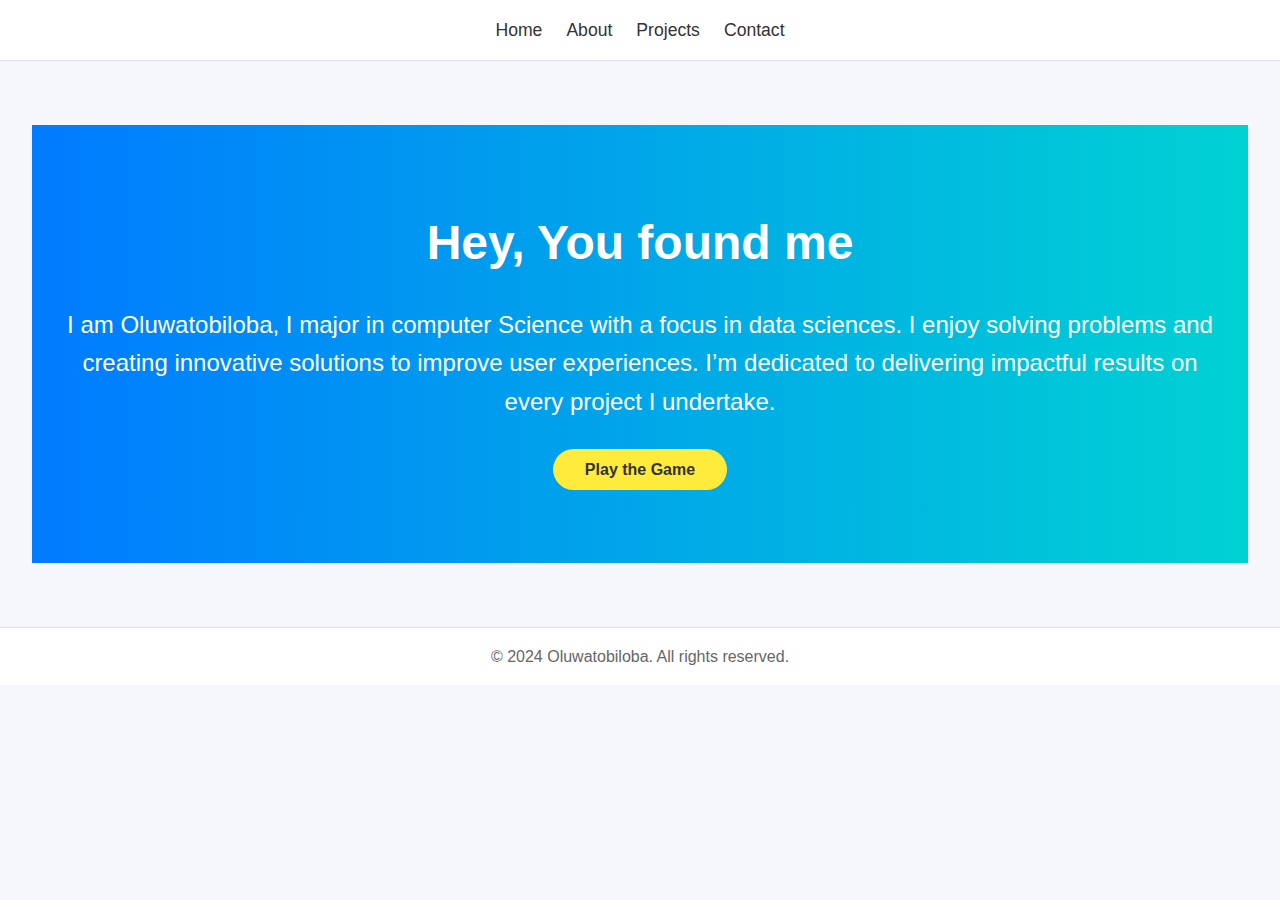
<file: index.html>
<!DOCTYPE html>
<html lang="en">
<head>
    <meta charset="UTF-8">
    <meta name="viewport" content="width=device-width, initial-scale=1.0">
    <title>Home - Oluwatobiloba</title>
    <link rel="stylesheet" href="style.css">
</head>
<body>
    <header>
        <nav>
            <ul>
                <li><a href="index.html">Home</a></li>
                <li><a href="about.html">About</a></li>
                <li><a href="projects.html">Projects</a></li>
                <li><a href="contact.html">Contact</a></li>
            </ul>
        </nav>
    </header>

    <main>
        <section class="hero">
            <h1>Hey, You found me</h1>
            <p class="intro">I am Oluwatobiloba, I major in computer Science with a focus in data sciences. I enjoy solving problems and creating innovative solutions to improve user experiences. I’m dedicated to delivering impactful results on every project I undertake.</p>
            <a href="https://tobbyy2004.github.io/Toby-Numbers-game/" target="_blank" class="btn">Play the Game</a>
        </section>
    </main>

    <footer>
        <p>&copy; 2024 Oluwatobiloba. All rights reserved.</p>
    </footer>
</body>
</html>
</file>
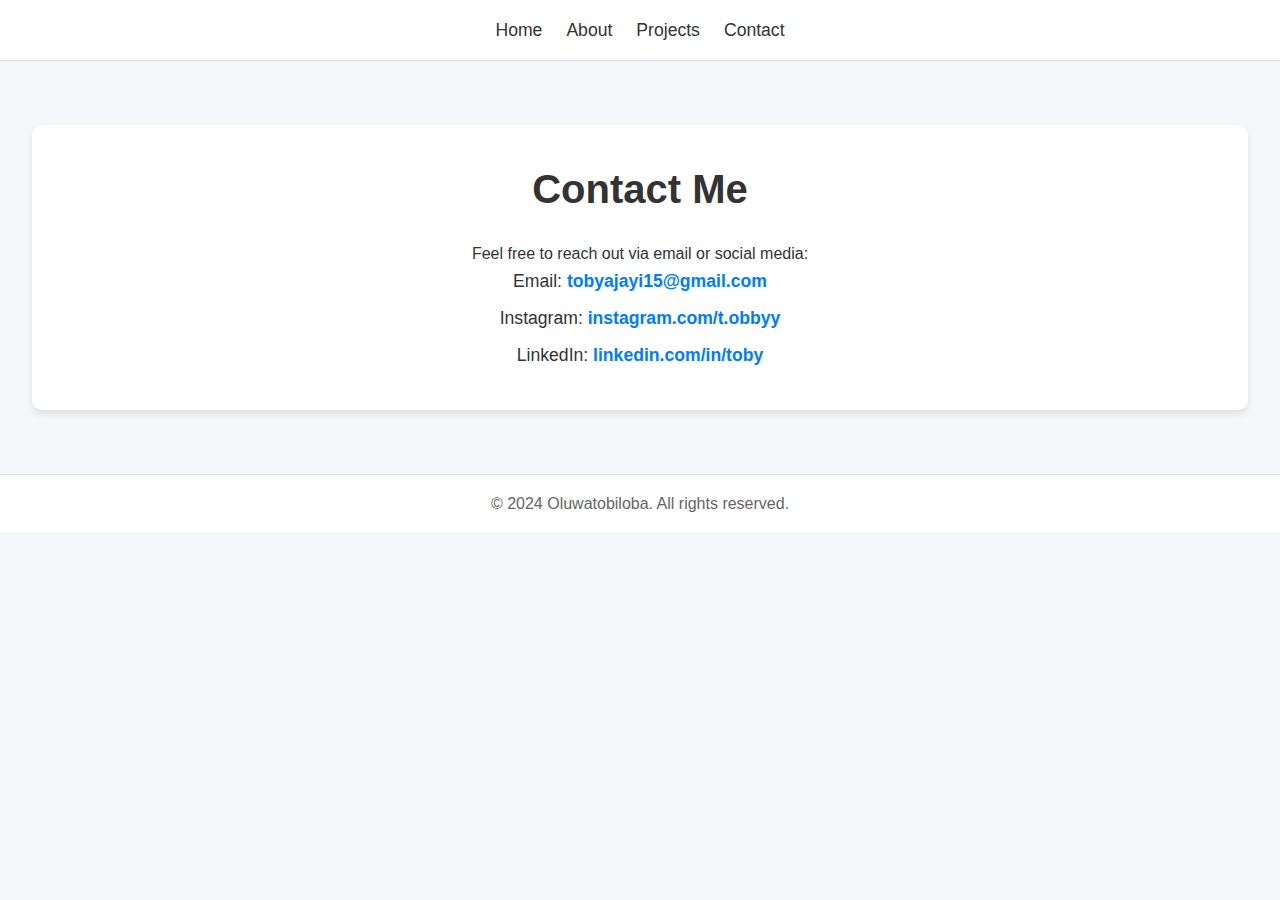
<file: contact.html>
<!DOCTYPE html>
<html lang="en">
<head>
    <meta charset="UTF-8">
    <meta name="viewport" content="width=device-width, initial-scale=1.0">
    <title>Contact - Oluwatobiloba</title>
    <link rel="stylesheet" href="style.css">
</head>
<body>
    <header>
        <nav>
            <ul>
                <li><a href="index.html">Home</a></li>
                <li><a href="about.html">About</a></li>
                <li><a href="projects.html">Projects</a></li>
                <li><a href="contact.html">Contact</a></li>
            </ul>
        </nav>
    </header>

    <main>
        <section class="contact">
            <h2>Contact Me</h2>
            <p>Feel free to reach out via email or social media:</p>
            <ul>
                <li>Email: <a href="mailto:tobyajayi15@gmail.com">tobyajayi15@gmail.com</a></li>
                <li>Instagram: <a href="https://instagram.com/t.obbyy" target="_blank">instagram.com/t.obbyy</a></li>
                <li>LinkedIn: <a href="https://linkedin.com/in/toby" target="_blank">linkedin.com/in/toby</a></li>
            </ul>
        </section>
    </main>

    <footer>
        <p>&copy; 2024 Oluwatobiloba. All rights reserved.</p>
    </footer>
</body>
</html>
</file>
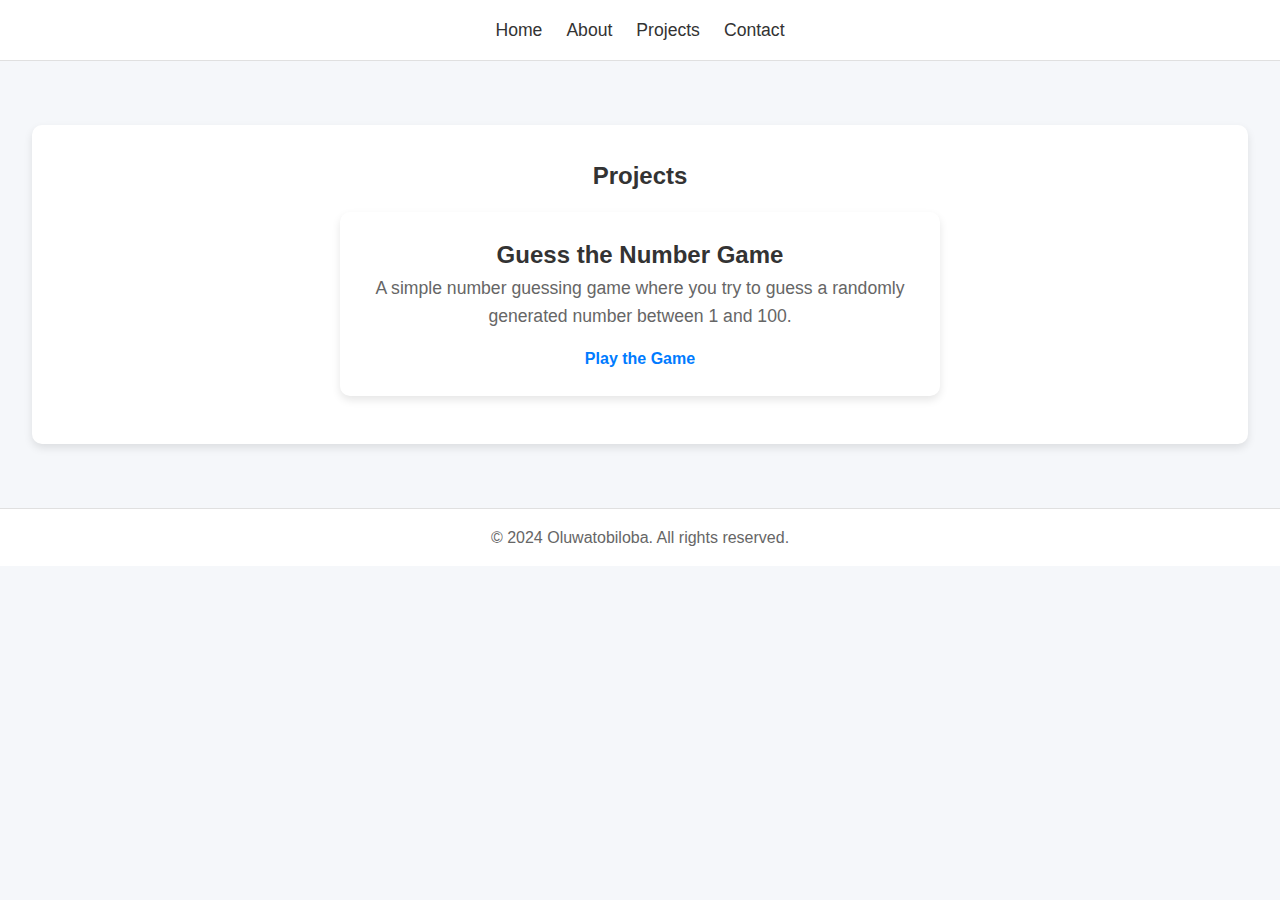
<file: projects.html>
<!DOCTYPE html>
<html lang="en">
<head>
    <meta charset="UTF-8">
    <meta name="viewport" content="width=device-width, initial-scale=1.0">
    <title>Projects - Oluwatobiloba</title>
    <link rel="stylesheet" href="style.css">
</head>
<body>
    <header>
        <nav>
            <ul>
                <li><a href="index.html">Home</a></li>
                <li><a href="about.html">About</a></li>
                <li><a href="projects.html">Projects</a></li>
                <li><a href="contact.html">Contact</a></li>
            </ul>
        </nav>
    </header>

    <main>
        <section class="projects">
            <h2>Projects</h2>
            <div class="project-card">
                <h3>Guess the Number Game</h3>
                <p>A simple number guessing game where you try to guess a randomly generated number between 1 and 100.</p>
                <a href="https://tobbyy2004.github.io/Toby-Numbers-game/" target="_blank" class="btn">Play the Game</a>
            </div>
        </section>
    </main>

    <footer>
        <p>&copy; 2024 Oluwatobiloba. All rights reserved.</p>
    </footer>
</body>
</html>
</file>
<file: style.css>
/* General reset and styling */
* {
    margin: 0;
    padding: 0;
    box-sizing: border-box;
}

/* Body */
body {
    font-family: 'Poppins', sans-serif;
    background-color: #f5f7fa;
    color: #333;
    line-height: 1.6;
    min-height: 100vh;
    display: flex;
    flex-direction: column;
    animation: backgroundAnimation 10s infinite alternate;
}

/* Header and Navigation */
header {
    background-color: #ffffff;
    border-bottom: 1px solid #e0e0e0;
    padding: 1em 2em;
}

nav ul {
    list-style: none;
    display: flex;
    justify-content: center;
    gap: 1.5em;
}

nav ul li {
    margin: 0;
}

nav ul li a {
    color: #333;
    text-decoration: none;
    font-weight: 500;
    font-size: 1.1em;
    transition: color 0.3s ease;
}

nav ul li a:hover {
    color: #007bff;
}

/* Hero Section */
.hero {
    background: linear-gradient(to right, #007bff, #00d2d3);
    color: white;
    padding: 5em 2em;
    text-align: center;
    position: relative;
    overflow: hidden;
    animation: backgroundAnimation 10s infinite alternate;
}

.hero h1 {
    font-size: 3em;
    font-weight: 700;
    margin-bottom: 0.5em;
}

.hero .intro {
    font-size: 1.5em;
    margin-bottom: 1.5em;
}

.hero .btn {
    background-color: #ffeb3b;
    color: #333;
    padding: 0.75em 2em;
    text-decoration: none;
    border-radius: 30px;
    font-weight: bold;
    transition: background-color 0.3s, color 0.3s;
}

.hero .btn:hover {
    background-color: #fdd835;
    color: #000;
}

/* Section Styling */
main {
    padding: 2em 2em;
}

section {
    margin: 2em 0;
}

/* About Section */
.about {
    background: #ffffff;
    border-radius: 10px;
    box-shadow: 0 4px 8px rgba(0, 0, 0, 0.1);
    padding: 2em;
    text-align: center;
    font-size: 1.2em;
    animation: backgroundAnimation 10s infinite alternate;
    font-family: 'Roboto', sans-serif;
}

.about h2 {
    font-size: 2.5em;
    margin-bottom: 0.5em;
}

.profile-picture {
    width: 150px;
    height: 150px;
    border-radius: 50%;
    object-fit: cover;
    margin-top: 1em;
    border: 2px solid #007bff;
}


/* Projects Section */
.projects {
    background: #ffffff;
    border-radius: 10px;
    box-shadow: 0 4px 8px rgba(0, 0, 0, 0.1);
    padding: 2em;
    text-align: center;
    animation: backgroundAnimation 10s infinite alternate;
}

.project-card {
    background: #ffffff;
    border-radius: 10px;
    padding: 1.5em;
    box-shadow: 0 4px 8px rgba(0, 0, 0, 0.1);
    margin: 1em auto;
    width: 90%;
    max-width: 600px;
}

.project-card h3 {
    font-size: 1.5em;
    color: #333;
}

.project-card p {
    font-size: 1.1em;
    color: #666;
}

.project-card a {
    display: inline-block;
    margin-top: 1em;
    color: #007bff;
    text-decoration: none;
    font-weight: bold;
    transition: color 0.3s;
}

.project-card a:hover {
    color: #0056b3;
}

/* Contact Section */
.contact {
    background: #ffffff;
    border-radius: 10px;
    box-shadow: 0 4px 8px rgba(0, 0, 0, 0.1);
    padding: 2em;
    text-align: center;
    animation: backgroundAnimation 10s infinite alternate;
}

.contact h2 {
    font-size: 2.5em;
    margin-bottom: 0.5em;
}

.contact ul {
    list-style: none;
    padding: 0;
}

.contact ul li {
    font-size: 1.1em;
    margin-bottom: 0.5em;
}

.contact ul li a {
    color: #007bff;
    text-decoration: none;
    font-weight: bold;
    transition: color 0.3s;
}

.contact ul li a:hover {
    color: #0056b3;
}

/* Footer */
footer {
    background-color: #ffffff;
    color: #666;
    border-top: 1px solid #e0e0e0;
    padding: 1em 2em;
    text-align: center;
}

/* Responsive Design */
@media (max-width: 768px) {
    .hero h1 {
        font-size: 2.5em;
    }

    .hero .intro {
        font-size: 1.2em;
    }

    .project-card {
        width: 100%;
    }
}

/* Animations */
@keyframes backgroundAnimation {
    0% {
        background-color: #f5f7fa;
    }
    100% {
        background-color: #e0e0e0;
    }
}
</file>
